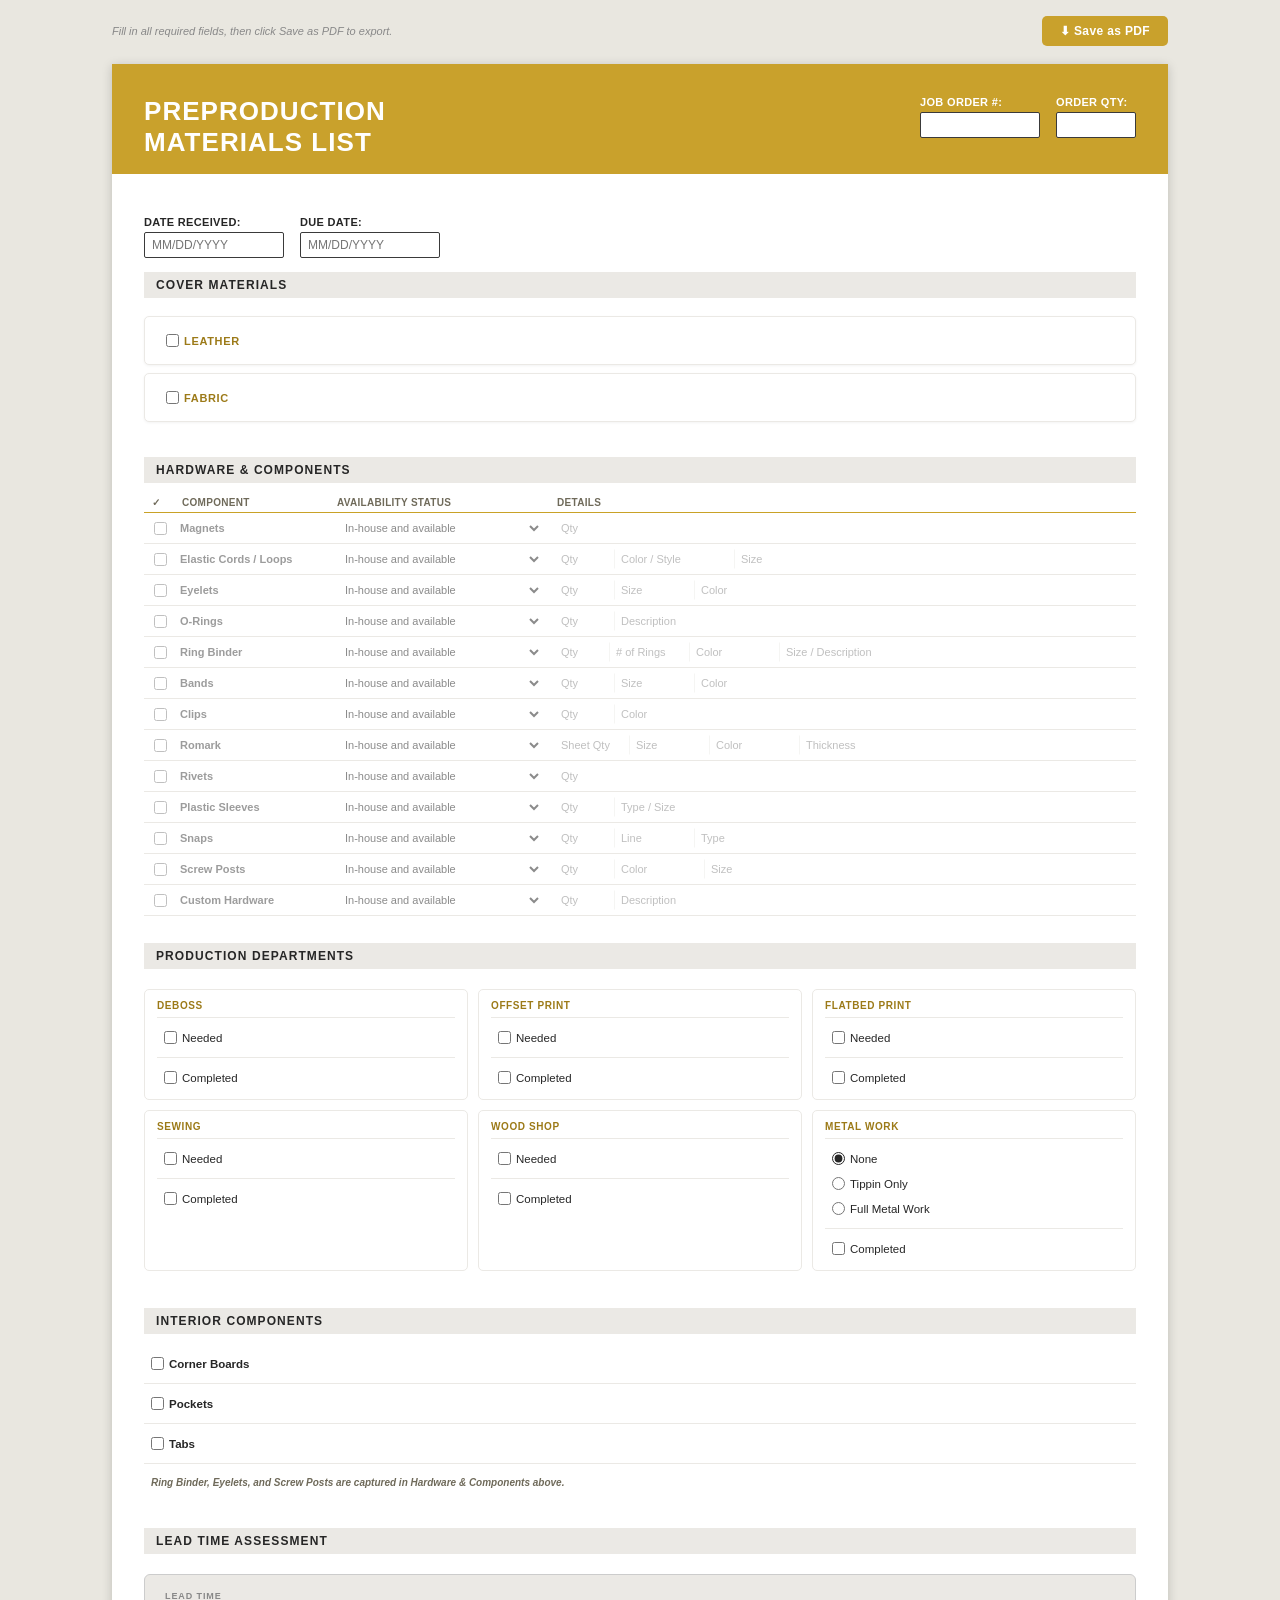
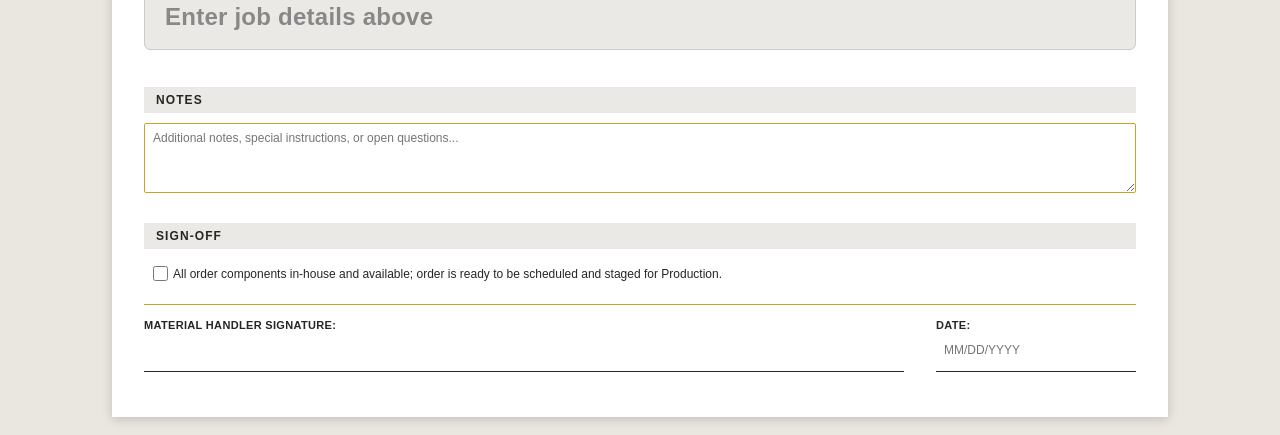
<file: preproduction-materials.html>
<!DOCTYPE html>
<html lang="en">
<head>
  <meta charset="utf-8">
  <meta name="viewport" content="width=device-width, initial-scale=1">
  <title>Preproduction Materials List</title>
  <style>
    /* ============================================================
       COLOR PALETTE
       ============================================================ */
    :root {
      --header-bar: #C9A12C;
      --header-color: #fff;
      --section-header-band: #ebe9e5;
      --panel: #f5f8f8;
      --ink: #262626;
      --boxborder: #3A3A3A;
      --line: #C9A227;
      --header-barlabel: #9C7A18;
      --help-text: #9A8E6A;
      --padding: 32px;
      --t1: #27ae60;
      --t2: #2471a3;
      --t3: #a07d00;
      --t4: #c0392b;
    }

    * { box-sizing: border-box; }

    body {
      margin: 0;
      background: #e9e7e0;
      font-family: "Helvetica Neue", Arial, sans-serif;
      color: var(--ink);
      font-size: 12px;
    }

    .sheet {
      width: 11in;
      min-height: 17in;
      margin: 18px auto;
      background: #fff;
      box-shadow: 0 2px 10px rgba(0,0,0,.18);
      padding: 0;
      position: relative;
    }

    .body { padding: var(--padding); }

    /* ============================================================
       TITLE BAR
       ============================================================ */
    .title {
      background: var(--header-bar);
      color: var(--header-color);
      font-size: 26px;
      font-weight: 800;
      letter-spacing: .04em;
      text-transform: uppercase;
      padding: var(--padding);
      padding-bottom: 16px;
      display: flex;
      justify-content: space-between;
      align-items: flex-start;
      gap: 24px;
    }

    .title-inputs {
      display: flex;
      gap: 16px;
      flex-shrink: 0;
    }

    /* ============================================================
       SECTION HEADER BAND
       ============================================================ */
    .band {
      background: var(--section-header-band);
      color: var(--ink);
      font-size: 12px;
      font-weight: 700;
      letter-spacing: .09em;
      text-transform: uppercase;
      padding: 6px 12px;
      margin: 14px 0 0;
    }

    /* ============================================================
       LABELS, INPUTS, BOXES
       ============================================================ */
    .lab {
      font-size: 11px;
      font-weight: 700;
      letter-spacing: .03em;
      text-transform: uppercase;
      white-space: nowrap;
      color: var(--ink);
    }

    .lab-white { color: var(--header-color); }

    .box {
      border: 1.5px solid var(--boxborder);
      background: #fff;
      height: 26px;
      padding: 3px 7px;
      font: inherit;
      font-size: 12px;
      border-radius: 2px;
      transition: border-color 0.15s;
    }

    .box:hover  { border-color: var(--header-bar); }
    .box:focus  { outline: none; border-color: var(--header-bar); box-shadow: 0 0 0 2px rgba(201,161,44,.35); }

    .section { padding: 10px 0 13px; }

    .frow {
      display: flex;
      align-items: center;
      flex-wrap: wrap;
      gap: 8px 16px;
      margin: 6px 0;
    }

    .input-wrap {
      display: flex;
      flex-direction: column;
      gap: 4px;
    }

    .divider {
      border: none;
      border-top: 1px solid var(--line);
      margin: 10px 0;
    }

    /* ============================================================
       CHECKMARK / RADIO OPTION
       ============================================================ */
    .copt {
      display: inline-flex;
      align-items: center;
      gap: 5px;
      font-size: 11.5px;
      cursor: pointer;
      padding: 4px 6px;
      border-radius: 4px;
      border: solid .5px transparent;
      transition: background-color 0.15s, border-color 0.15s;
    }

    .copt:hover { background: #faf3d6; border-color: var(--header-bar); }
    .copt input[type="checkbox"], .copt input[type="radio"] {
      accent-color: var(--ink);
      width: 13px; height: 13px; margin: 0;
    }

    /* ============================================================
       MATERIAL CARDS (Leather, Fabric)
       ============================================================ */
    .mat-card {
      background: #fff;
      border: 1px solid var(--section-header-band);
      border-radius: 5px;
      box-shadow: 0 1px 3px rgba(0,0,0,.05);
      padding: 12px 14px;
      margin: 8px 0;
    }

    .mat-card-header {
      display: flex;
      align-items: center;
      gap: 12px;
      flex-wrap: wrap;
    }

    .mat-card-title {
      font-size: 11px;
      font-weight: 700;
      letter-spacing: .06em;
      text-transform: uppercase;
      color: var(--header-barlabel);
    }

    .mat-card-body { display: none; margin-top: 12px; }
    .mat-card.active .mat-card-body { display: block; }
    .mat-card.active { border-color: #d4ba6a; }

    /* ============================================================
       HARDWARE TABLE
       ============================================================ */
    .hw-table {
      width: 100%;
      border-collapse: collapse;
      table-layout: fixed;
    }

    .hw-table th {
      font-size: 10px;
      font-weight: 700;
      letter-spacing: .03em;
      color: #6f6a5a;
      text-align: left;
      padding: 4px 8px;
      border-bottom: 1px solid var(--line);
      text-transform: uppercase;
    }

    .hw-table td {
      padding: 3px 6px;
      border-bottom: 1px solid var(--section-header-band);
      vertical-align: middle;
    }

    .hw-table tr.inactive td { opacity: 0.45; }
    .hw-table tr.inactive td input,
    .hw-table tr.inactive td select { pointer-events: none; }

    .hw-table input[type="text"],
    .hw-table select {
      border: 1.5px solid transparent;
      background: transparent;
      padding: 3px 5px;
      font: inherit;
      font-size: 11px;
      border-radius: 3px;
      width: 100%;
      transition: border-color 0.15s, background-color 0.15s;
    }

    .hw-table tr.active input[type="text"]:hover,
    .hw-table tr.active select:hover { border-color: var(--header-bar); }

    .hw-table tr.active input[type="text"]:focus,
    .hw-table tr.active select:focus {
      outline: none; background: #fff;
      border-color: var(--header-bar);
      box-shadow: 0 0 0 2px rgba(201,161,44,.35);
    }

    .hw-table tr.status-bad { background: #fff5f5; }
    .hw-table tr.status-warn { background: #fffbf0; }

    .status-select { font-size: 11px; height: 24px; }

    .hw-det {
      display: flex;
      gap: 0;
      align-items: stretch;
    }

    .hw-det input[type="text"] {
      flex: 1;
      min-width: 50px;
      border-right: 1px solid var(--section-header-band) !important;
      border-radius: 0 !important;
    }

    .hw-det input[type="text"]:last-child { border-right: none !important; }

    /* ============================================================
       PRODUCTION DEPT GRID
       ============================================================ */
    .dept-grid {
      display: grid;
      grid-template-columns: repeat(3, 1fr);
      gap: 10px;
      margin: 10px 0;
    }

    .dept-card {
      border: 1px solid var(--section-header-band);
      border-radius: 5px;
      padding: 10px 12px;
      background: #fff;
    }

    .dept-card-title {
      font-size: 10px;
      font-weight: 700;
      letter-spacing: .06em;
      text-transform: uppercase;
      color: var(--header-barlabel);
      margin-bottom: 8px;
      padding-bottom: 6px;
      border-bottom: 1px solid var(--section-header-band);
    }

    .dept-complete {
      display: flex;
      align-items: center;
      gap: 6px;
      margin-top: 8px;
      padding-top: 8px;
      border-top: 1px solid var(--section-header-band);
      font-size: 11px;
    }

    /* ============================================================
       TIER BADGE
       ============================================================ */
    .tier-badge {
      border-radius: 6px;
      padding: 16px 20px;
      display: flex;
      align-items: flex-start;
      gap: 32px;
      margin: 10px 0;
      -webkit-print-color-adjust: exact;
      print-color-adjust: exact;
    }

    .tier-badge.none  { background: var(--section-header-band); border: 1.5px solid #ccc; }
    .tier-badge.t1    { background: #e8f8f0; border: 1.5px solid var(--t1); }
    .tier-badge.t2    { background: #edf4ff; border: 1.5px solid var(--t2); }
    .tier-badge.t3    { background: #fff8e1; border: 1.5px solid #e6b800; }
    .tier-badge.t4    { background: #fde8e8; border: 1.5px solid var(--t4); }

    .tier-badge-label {
      font-size: 9px;
      font-weight: 700;
      letter-spacing: .1em;
      text-transform: uppercase;
      margin-bottom: 4px;
    }

    .tier-badge.none  .tier-badge-label { color: #888; }
    .tier-badge.t1    .tier-badge-label { color: var(--t1); }
    .tier-badge.t2    .tier-badge-label { color: var(--t2); }
    .tier-badge.t3    .tier-badge-label { color: var(--t3); }
    .tier-badge.t4    .tier-badge-label { color: var(--t4); }

    .tier-badge-main {
      font-size: 24px;
      font-weight: 800;
      letter-spacing: .01em;
      line-height: 1;
    }

    .tier-badge.none  .tier-badge-main { color: #888; }
    .tier-badge.t1    .tier-badge-main { color: var(--t1); }
    .tier-badge.t2    .tier-badge-main { color: var(--t2); }
    .tier-badge.t3    .tier-badge-main { color: var(--t3); }
    .tier-badge.t4    .tier-badge-main { color: var(--t4); }

    .tier-badge-sub {
      font-size: 11px;
      color: #666;
      margin-top: 4px;
    }

    .tier-factors-head {
      font-size: 10px;
      font-weight: 700;
      letter-spacing: .06em;
      text-transform: uppercase;
      color: #555;
      margin-bottom: 5px;
    }

    .tier-reasons {
      list-style: disc;
      margin: 0 0 0 14px;
      padding: 0;
    }

    .tier-reasons li {
      font-size: 11px;
      color: #444;
      margin: 2px 0;
    }

    /* ============================================================
       SIGN-OFF
       ============================================================ */
    .signoff-row {
      display: flex;
      gap: 32px;
      align-items: flex-end;
      margin-top: 10px;
    }

    .signoff-line {
      flex: 1;
      display: flex;
      flex-direction: column;
      gap: 6px;
    }

    .signoff-underline {
      width: 100%;
      border: none;
      border-bottom: 1.5px solid var(--ink);
      margin-top: 2px;
    }

    /* ============================================================
       NOTES
       ============================================================ */
    .notebox {
      width: 100%;
      min-height: 70px;
      border: 1px solid var(--line);
      background: #fff;
      padding: 7px 8px;
      font: inherit;
      font-size: 12px;
      border-radius: 2px;
      resize: vertical;
    }

    .notebox:focus { outline: none; border-color: var(--header-bar); box-shadow: 0 0 0 2px rgba(201,161,44,.35); }

    /* ============================================================
       TOOLBAR
       ============================================================ */
    .toolbar {
      width: 11in;
      margin: 16px auto 8px;
      display: flex;
      justify-content: space-between;
      gap: 8px;
    }

    .save-pdf-btn {
      background: var(--header-bar);
      color: #fff;
      border: none;
      font: inherit;
      font-size: 12px;
      font-weight: 700;
      padding: 8px 18px;
      border-radius: 5px;
      cursor: pointer;
      letter-spacing: .03em;
      transition: background-color 0.15s;
    }

    .save-pdf-btn:hover  { background: #b08020; }
    .save-pdf-btn:active { background: #9a6e18; }

    /* ============================================================
       PRINT
       ============================================================ */
    .print-footer { display: none; }

    @media print {
      :root {
        --header-bar: #ffffff;
        --header-color: #000000;
        --section-header-band: #e1e1e1;
        --ink: #262626;
        --boxborder: #3A3A3A;
        --line: #c6c6c6;
        --header-barlabel: #929292;
        --padding: 24px;
      }

      body { -webkit-print-color-adjust: exact !important; print-color-adjust: exact !important; }
      .toolbar { display: none !important; }
      .sheet { box-shadow: none; margin: 0; }
      button { display: none !important; }

      /* Hide inactive (unchecked) hardware rows */
      .hw-table tr.inactive { display: none; }

      /* Hide unchecked material cards entirely */
      .mat-card:not(.active) { display: none; }

      /* Hide unchecked dept cards */
      .dept-card.dept-not-needed { display: none; }

      /* Inputs look like plain text on print */
      input[type="text"], select, textarea {
        border-color: transparent !important;
        background: transparent !important;
        box-shadow: none !important;
      }

      .copt { border: none; padding: 2px 0; }

      .print-footer {
        display: block;
        position: absolute;
        bottom: 18pt;
        right: 24pt;
        font-size: 8pt;
        color: #aaa;
        font-style: italic;
        letter-spacing: .02em;
      }

      .tier-badge {
        -webkit-print-color-adjust: exact !important;
        print-color-adjust: exact !important;
      }

      @page { size: 11in 17in; margin: 0; }
    }
  </style>
</head>
<body>

  <!-- ===== TOOLBAR ===== -->
  <div class="toolbar">
    <span style="font-size:11px; font-style:italic; color:#888; align-self:center;">
      Fill in all required fields, then click Save as PDF to export.
    </span>
    <button class="save-pdf-btn" onclick="doSave()">⬇ Save as PDF</button>
  </div>

  <div class="sheet">

    <!-- ===== TITLE BAR ===== -->
    <div class="title">
      <span>Preproduction<br>Materials List</span>
      <div class="title-inputs">
        <div class="input-wrap">
          <span class="lab lab-white">Job Order #:</span>
          <input type="text" class="box" id="job-order" style="width:120px;">
        </div>
        <div class="input-wrap">
          <span class="lab lab-white">Order Qty:</span>
          <input type="text" class="box" id="order-qty" style="width:80px;"
                 inputmode="numeric" oninput="this.value=this.value.replace(/\D/g,''); updateTier();">
        </div>
      </div>
    </div>

    <div class="body">

      <!-- ===== JOB DATES ===== -->
      <div class="frow" style="margin: 10px 0 4px;">
        <div class="input-wrap">
          <span class="lab">Date Received:</span>
          <input type="text" class="box" id="date-received" placeholder="MM/DD/YYYY" style="width:140px;">
        </div>
        <div class="input-wrap">
          <span class="lab">Due Date:</span>
          <input type="text" class="box" id="due-date" placeholder="MM/DD/YYYY" style="width:140px;">
        </div>
      </div>

      <!-- ===== COVER MATERIALS ===== -->
      <div class="band">Cover Materials</div>
      <div class="section">

        <!-- LEATHER -->
        <div class="mat-card" id="leather-card">
          <div class="mat-card-header">
            <label class="copt" style="margin:0; font-weight:700;">
              <input type="checkbox" id="leather-include" onchange="toggleCard('leather'); updateTier();">
              <span class="mat-card-title">Leather</span>
            </label>
            <select id="leather-status" class="status-select box" style="display:none; height:26px; width:230px;" onchange="updateLeatherOrderDetails(); updateTier();">
              <option value="in-house">In-house and available</option>
              <option value="ordered-in-stock">Ordered — in-stock at vendor</option>
              <option value="not-in-stock">Ordered — NOT yet in-stock</option>
            </select>
          </div>
          <div class="mat-card-body" id="leather-body">
            <div class="frow">
              <div class="input-wrap">
                <span class="lab">Vendor:</span>
                <input type="text" class="box" style="width:160px;">
              </div>
              <div class="input-wrap">
                <span class="lab">Product Line:</span>
                <input type="text" class="box" style="width:140px;">
              </div>
              <div class="input-wrap">
                <span class="lab">Family:</span>
                <input type="text" class="box" style="width:120px;">
              </div>
              <div class="input-wrap">
                <span class="lab">Color:</span>
                <input type="text" class="box" style="width:100px;">
              </div>
              <div class="input-wrap">
                <span class="lab">Decoration:</span>
                <input type="text" class="box" style="width:120px;">
              </div>
              <div class="input-wrap">
                <span class="lab">Qty:</span>
                <input type="text" class="box" style="width:60px;">
              </div>
              <div class="input-wrap">
                <span class="lab">Unit:</span>
                <div style="display:flex; gap:6px; margin-top:2px;">
                  <label class="copt"><input type="radio" name="leather-unit" value="yards"> Yards</label>
                  <label class="copt"><input type="radio" name="leather-unit" value="meters"> Meters</label>
                </div>
              </div>
            </div>
            <div id="leather-order-details" style="display:none;">
              <hr class="divider">
              <div class="frow">
                <div class="input-wrap">
                  <span class="lab">Date Ordered:</span>
                  <input type="text" class="box" placeholder="MM/DD/YYYY" style="width:130px;">
                </div>
                <div class="input-wrap">
                  <span class="lab">PO #:</span>
                  <input type="text" class="box" style="width:110px;">
                </div>
                <div class="input-wrap">
                  <span class="lab">Date Received:</span>
                  <input type="text" class="box" placeholder="MM/DD/YYYY" style="width:130px;">
                </div>
              </div>
            </div>
          </div>
        </div>

        <!-- FABRIC -->
        <div class="mat-card" id="fabric-card">
          <div class="mat-card-header">
            <label class="copt" style="margin:0; font-weight:700;">
              <input type="checkbox" id="fabric-include" onchange="toggleCard('fabric'); updateTier();">
              <span class="mat-card-title">Fabric</span>
            </label>
            <select id="fabric-status" class="status-select box" style="display:none; height:26px; width:230px;" onchange="updateFabricOrderDetails(); updateTier();">
              <option value="in-house">In-house and available</option>
              <option value="ordered-in-stock">Ordered — in-stock at vendor</option>
              <option value="not-in-stock">Ordered — NOT yet in-stock</option>
            </select>
          </div>
          <div class="mat-card-body" id="fabric-body">
            <div class="frow">
              <div class="input-wrap">
                <span class="lab">Color / Style:</span>
                <input type="text" class="box" style="width:150px;">
              </div>
              <div class="input-wrap">
                <span class="lab">Size:</span>
                <input type="text" class="box" style="width:100px;">
              </div>
              <div class="input-wrap">
                <span class="lab">Vendor:</span>
                <input type="text" class="box" style="width:160px;">
              </div>
            </div>
            <div id="fabric-order-details" style="display:none;">
              <hr class="divider">
              <div class="frow">
                <div class="input-wrap">
                  <span class="lab">Date Ordered:</span>
                  <input type="text" class="box" placeholder="MM/DD/YYYY" style="width:130px;">
                </div>
                <div class="input-wrap">
                  <span class="lab">PO #:</span>
                  <input type="text" class="box" style="width:110px;">
                </div>
                <div class="input-wrap">
                  <span class="lab">Date Received:</span>
                  <input type="text" class="box" placeholder="MM/DD/YYYY" style="width:130px;">
                </div>
              </div>
            </div>
          </div>
        </div>
      </div>

      <!-- ===== HARDWARE & COMPONENTS ===== -->
      <div class="band">Hardware &amp; Components</div>
      <div class="section">
        <table class="hw-table">
          <thead>
            <tr>
              <th style="width:30px;">✓</th>
              <th style="width:155px;">Component</th>
              <th style="width:220px;">Availability Status</th>
              <th>Details</th>
            </tr>
          </thead>
          <tbody id="hw-tbody"></tbody>
        </table>
      </div>

      <!-- ===== PRODUCTION DEPARTMENTS ===== -->
      <div class="band">Production Departments</div>
      <div class="section">
        <div class="dept-grid">

          <!-- Deboss -->
          <div class="dept-card" id="dept-card-deboss">
            <div class="dept-card-title">Deboss</div>
            <label class="copt"><input type="checkbox" id="dept-deboss" onchange="updateDeptCard('deboss'); updateTier();"> Needed</label>
            <div class="dept-complete">
              <label class="copt"><input type="checkbox" id="dept-deboss-done"> Completed</label>
            </div>
          </div>

          <!-- Offset Print -->
          <div class="dept-card" id="dept-card-offset">
            <div class="dept-card-title">Offset Print</div>
            <label class="copt"><input type="checkbox" id="dept-offset" onchange="updateDeptCard('offset'); updateTier();"> Needed</label>
            <div class="dept-complete">
              <label class="copt"><input type="checkbox" id="dept-offset-done"> Completed</label>
            </div>
          </div>

          <!-- Flatbed Print -->
          <div class="dept-card" id="dept-card-flatbed">
            <div class="dept-card-title">Flatbed Print</div>
            <label class="copt"><input type="checkbox" id="dept-flatbed" onchange="updateDeptCard('flatbed'); updateTier();"> Needed</label>
            <div class="dept-complete">
              <label class="copt"><input type="checkbox" id="dept-flatbed-done"> Completed</label>
            </div>
          </div>

          <!-- Sewing -->
          <div class="dept-card" id="dept-card-sewing">
            <div class="dept-card-title">Sewing</div>
            <label class="copt"><input type="checkbox" id="dept-sewing" onchange="updateDeptCard('sewing'); updateTier();"> Needed</label>
            <div class="dept-complete">
              <label class="copt"><input type="checkbox" id="dept-sewing-done"> Completed</label>
            </div>
          </div>

          <!-- Wood Shop -->
          <div class="dept-card" id="dept-card-woodshop">
            <div class="dept-card-title">Wood Shop</div>
            <label class="copt"><input type="checkbox" id="dept-woodshop" onchange="updateDeptCard('woodshop'); updateTier();"> Needed</label>
            <div class="dept-complete">
              <label class="copt"><input type="checkbox" id="dept-woodshop-done"> Completed</label>
            </div>
          </div>

          <!-- Metal Work -->
          <div class="dept-card" id="dept-card-metal">
            <div class="dept-card-title">Metal Work</div>
            <div style="display:flex; flex-direction:column; gap:2px;">
              <label class="copt"><input type="radio" name="metal-work" value="none"   id="metal-none"   checked onchange="updateDeptCard('metal'); updateTier();"> None</label>
              <label class="copt"><input type="radio" name="metal-work" value="tippin" id="metal-tippin"        onchange="updateDeptCard('metal'); updateTier();"> Tippin Only</label>
              <label class="copt"><input type="radio" name="metal-work" value="full"   id="metal-full"          onchange="updateDeptCard('metal'); updateTier();"> Full Metal Work</label>
            </div>
            <div class="dept-complete">
              <label class="copt"><input type="checkbox" id="dept-metal-done"> Completed</label>
            </div>
          </div>

        </div>
      </div>

      <!-- ===== INTERIOR COMPONENTS ===== -->
      <div class="band">Interior Components</div>
      <div class="section">

        <!-- Corner Boards -->
        <div style="padding: 8px 0; border-bottom: 1px solid var(--section-header-band);">
          <div style="display:flex; align-items:center; gap:12px; flex-wrap:wrap;">
            <label class="copt" style="font-weight:700;">
              <input type="checkbox" id="cb-include" onchange="toggleIntComp('cb'); updateTier();">
              Corner Boards
            </label>
            <div id="cb-details" style="display:none; gap:20px; flex-wrap:wrap; align-items:center;">
              <div>
                <span class="lab" style="display:block; margin-bottom:4px;">Panel Count:</span>
                <div style="display:flex; gap:8px;">
                  <label class="copt"><input type="radio" name="cb-panels" value="1-4" checked onchange="updateTier();"> 1–4 Panels</label>
                  <label class="copt"><input type="radio" name="cb-panels" value="5+"        onchange="updateTier();"> 5+ Panels</label>
                </div>
              </div>
              <div>
                <span class="lab" style="display:block; margin-bottom:4px;">Type:</span>
                <div style="display:flex; gap:8px;">
                  <label class="copt"><input type="radio" name="cb-type" value="std"    id="cb-std"    checked onchange="updateTier();"> Standard</label>
                  <label class="copt"><input type="radio" name="cb-type" value="nonstd" id="cb-nonstd"        onchange="updateTier();"> Non-Standard</label>
                </div>
              </div>
              <div class="dept-complete" style="margin-top:0; padding-top:0; border-top:none;">
                <label class="copt"><input type="checkbox"> Completed</label>
              </div>
            </div>
          </div>
        </div>

        <!-- Pockets -->
        <div style="padding: 8px 0; border-bottom: 1px solid var(--section-header-band);">
          <div style="display:flex; align-items:center; gap:12px; flex-wrap:wrap;">
            <label class="copt" style="font-weight:700;">
              <input type="checkbox" id="pockets-include" onchange="toggleIntComp('pockets'); updateTier();">
              Pockets
            </label>
            <div id="pockets-details" style="display:none; gap:20px; flex-wrap:wrap; align-items:center;">
              <div>
                <span class="lab" style="display:block; margin-bottom:4px;">Type:</span>
                <div style="display:flex; gap:8px;">
                  <label class="copt"><input type="radio" name="pockets-type" value="std"    id="pockets-std"    checked onchange="updateTier();"> Standard</label>
                  <label class="copt"><input type="radio" name="pockets-type" value="nonstd" id="pockets-nonstd"        onchange="updateTier();"> Non-Standard</label>
                </div>
              </div>
              <div class="dept-complete" style="margin-top:0; padding-top:0; border-top:none;">
                <label class="copt"><input type="checkbox"> Completed</label>
              </div>
            </div>
          </div>
        </div>

        <!-- Tabs -->
        <div style="padding: 8px 0; border-bottom: 1px solid var(--section-header-band);">
          <label class="copt" style="font-weight:700;">
            <input type="checkbox" id="tabs-include">
            Tabs
          </label>
        </div>

        <!-- Ring Binder (interior context) -->
        <div style="padding: 8px 0;">
          <label class="copt" style="font-weight:700; color: #6f6a5a; font-size:10px; font-style:italic;">
            Ring Binder, Eyelets, and Screw Posts are captured in Hardware &amp; Components above.
          </label>
        </div>

      </div>

      <!-- ===== LEAD TIME ASSESSMENT ===== -->
      <div class="band">Lead Time Assessment</div>
      <div class="section">
        <div id="tier-badge" class="tier-badge none">
          <div>
            <div class="tier-badge-label" id="tier-label">LEAD TIME</div>
            <div class="tier-badge-main" id="tier-main">Enter job details above</div>
            <div class="tier-badge-sub"  id="tier-sub"></div>
          </div>
          <div id="tier-factors" style="display:none;">
            <div class="tier-factors-head">Qualifying Factors:</div>
            <ul class="tier-reasons" id="tier-reasons"></ul>
          </div>
        </div>
      </div>

      <!-- ===== NOTES ===== -->
      <div class="band">Notes</div>
      <div class="section">
        <textarea class="notebox" id="notes-field" placeholder="Additional notes, special instructions, or open questions..."></textarea>
      </div>

      <!-- ===== SIGN-OFF ===== -->
      <div class="band">Sign-off</div>
      <div class="section">
        <label class="copt" style="font-size:12px; letter-spacing:0; text-transform:none; font-style:normal; padding: 6px 8px;">
          <input type="checkbox" id="all-ready" style="width:15px; height:15px;">
          <span>All order components in-house and available; order is ready to be scheduled and staged for Production.</span>
        </label>
        <hr class="divider" style="margin: 16px 0 14px;">
        <div class="signoff-row">
          <div class="signoff-line">
            <span class="lab">Material Handler Signature:</span>
            <input type="text" class="box" style="width:100%; background:transparent; border-color:transparent;">
            <div class="signoff-underline"></div>
          </div>
          <div class="signoff-line" style="max-width:200px;">
            <span class="lab">Date:</span>
            <input type="text" class="box" placeholder="MM/DD/YYYY" style="width:100%; background:transparent; border-color:transparent;">
            <div class="signoff-underline"></div>
          </div>
        </div>
      </div>

    </div><!-- /.body -->

    <div class="print-footer" id="printFooter"></div>

  </div><!-- /.sheet -->

  <script>
    /* ================================================================
       HARDWARE MATERIALS CONFIG
       ================================================================ */
    var HW_MATERIALS = [
      { id: 'magnets',       label: 'Magnets',              fields: [{ ph: 'Qty', w: 60 }] },
      { id: 'elastic-cords', label: 'Elastic Cords / Loops',fields: [{ ph: 'Qty', w: 60 }, { ph: 'Color / Style', w: 120 }, { ph: 'Size', w: 80 }] },
      { id: 'eyelets',       label: 'Eyelets',              fields: [{ ph: 'Qty', w: 60 }, { ph: 'Size', w: 80 }, { ph: 'Color', w: 90 }] },
      { id: 'o-rings',       label: 'O-Rings',              fields: [{ ph: 'Qty', w: 60 }, { ph: 'Description', w: 200 }] },
      { id: 'ring-binder',   label: 'Ring Binder',          fields: [{ ph: 'Qty', w: 55 }, { ph: '# of Rings', w: 80 }, { ph: 'Color', w: 90 }, { ph: 'Size / Description', w: 150 }] },
      { id: 'bands',         label: 'Bands',                fields: [{ ph: 'Qty', w: 60 }, { ph: 'Size', w: 80 }, { ph: 'Color', w: 90 }] },
      { id: 'clips',         label: 'Clips',                fields: [{ ph: 'Qty', w: 60 }, { ph: 'Color', w: 90 }] },
      { id: 'romark',        label: 'Romark',               fields: [{ ph: 'Sheet Qty', w: 75 }, { ph: 'Size', w: 80 }, { ph: 'Color', w: 90 }, { ph: 'Thickness', w: 90 }] },
      { id: 'rivets',        label: 'Rivets',               fields: [{ ph: 'Qty', w: 60 }] },
      { id: 'plastic-sleeves',label:'Plastic Sleeves',       fields: [{ ph: 'Qty', w: 60 }, { ph: 'Type / Size', w: 140 }] },
      { id: 'snaps',         label: 'Snaps',                fields: [{ ph: 'Qty', w: 60 }, { ph: 'Line', w: 80 }, { ph: 'Type', w: 100 }] },
      { id: 'screw-posts',   label: 'Screw Posts',          fields: [{ ph: 'Qty', w: 60 }, { ph: 'Color', w: 90 }, { ph: 'Size', w: 80 }] },
      { id: 'custom-hardware',label:'Custom Hardware',       fields: [{ ph: 'Qty', w: 60 }, { ph: 'Description', w: 220 }] }
    ];

    var STATUS_HTML =
      '<select class="status-select hw-status" onchange="updateHwRowStyle(this); updateTier();" style="height:24px; width:100%;">' +
        '<option value="in-house">In-house and available</option>' +
        '<option value="ordered-in-stock">Ordered — in-stock at vendor</option>' +
        '<option value="not-in-stock">Ordered — NOT yet in-stock</option>' +
      '</select>';

    /* Build hardware table rows */
    function buildHwTable() {
      var tbody = document.getElementById('hw-tbody');
      HW_MATERIALS.forEach(function(mat) {
        var detHtml = '<div class="hw-det">';
        mat.fields.forEach(function(f) {
          detHtml += '<input type="text" placeholder="' + f.ph + '" style="max-width:' + f.w + 'px;">';
        });
        detHtml += '</div>';

        var tr = document.createElement('tr');
        tr.className = 'inactive';
        tr.dataset.matId = mat.id;
        tr.innerHTML =
          '<td style="text-align:center; width:30px;">' +
            '<input type="checkbox" class="hw-cb" style="width:13px; height:13px; accent-color:var(--ink);" onchange="toggleHwRow(this);">' +
          '</td>' +
          '<td style="width:155px; font-size:11px; font-weight:600;">' + mat.label + '</td>' +
          '<td style="width:220px;">' + STATUS_HTML + '</td>' +
          '<td>' + detHtml + '</td>';
        tbody.appendChild(tr);
      });
    }

    /* Toggle hardware row active/inactive */
    function toggleHwRow(cb) {
      var tr = cb.closest('tr');
      tr.className = cb.checked ? 'active' : 'inactive';
      if (cb.checked) {
        updateHwRowStyle(tr.querySelector('.hw-status'));
      } else {
        tr.classList.remove('status-bad', 'status-warn');
      }
      updateTier();
    }

    /* Color-code row by status */
    function updateHwRowStyle(sel) {
      var tr = sel.closest('tr');
      tr.classList.remove('status-bad', 'status-warn');
      if (sel.value === 'not-in-stock')     tr.classList.add('status-bad');
      if (sel.value === 'ordered-in-stock') tr.classList.add('status-warn');
    }

    /* ================================================================
       COVER MATERIAL CARDS
       ================================================================ */
    function toggleCard(id) {
      var cb     = document.getElementById(id + '-include');
      var card   = document.getElementById(id + '-card');
      var status = document.getElementById(id + '-status');
      if (cb.checked) {
        card.classList.add('active');
        status.style.display = '';
      } else {
        card.classList.remove('active');
        status.style.display = 'none';
        var details = document.getElementById(id + '-order-details');
        if (details) details.style.display = 'none';
      }
    }

    function updateLeatherOrderDetails() {
      var val = document.getElementById('leather-status').value;
      document.getElementById('leather-order-details').style.display =
        (val === 'ordered-in-stock' || val === 'not-in-stock') ? '' : 'none';
    }

    function updateFabricOrderDetails() {
      var val = document.getElementById('fabric-status').value;
      document.getElementById('fabric-order-details').style.display =
        (val === 'ordered-in-stock' || val === 'not-in-stock') ? '' : 'none';
    }

    /* ================================================================
       INTERIOR COMPONENT TOGGLE
       ================================================================ */
    function toggleIntComp(id) {
      var cb      = document.getElementById(id + '-include');
      var details = document.getElementById(id + '-details');
      details.style.display = cb.checked ? 'flex' : 'none';
    }

    /* ================================================================
       DEPT CARD: mark as not-needed for print hiding
       ================================================================ */
    function updateDeptCard(key) {
      if (key === 'metal') {
        var val = document.querySelector('input[name="metal-work"]:checked');
        var card = document.getElementById('dept-card-metal');
        if (val && val.value === 'none') {
          card.classList.add('dept-not-needed');
        } else {
          card.classList.remove('dept-not-needed');
        }
      } else {
        var cb   = document.getElementById('dept-' + key);
        var card = document.getElementById('dept-card-' + key);
        if (cb && cb.checked) {
          card.classList.remove('dept-not-needed');
        } else {
          card.classList.add('dept-not-needed');
        }
      }
    }

    /* ================================================================
       TIER DETERMINATION
       ================================================================ */
    var TIER_INFO = {
      1: { label: 'TIER 1 — FAST TRACK', days: '15 Work Days', cls: 't1' },
      2: { label: 'TIER 2 — STANDARD',   days: '25 Work Days', cls: 't2' },
      3: { label: 'TIER 3 — COMPLEX',    days: '40 Work Days', cls: 't3' },
      4: { label: 'TIER 4 — TBD',        days: 'Lead time to be determined', cls: 't4' }
    };

    function determineTier() {
      var reasons = [];
      var tier = 1;

      function escalate(n, reason) {
        if (n > tier) { tier = n; }
        if (n === 4) { tier = 4; }
        if (reason) reasons.push({ level: n, text: reason });
      }

      /* --- Quantity --- */
      var qty = parseInt(document.getElementById('order-qty').value) || 0;
      if (qty > 1000) {
        escalate(4, 'Quantity (' + qty + ') exceeds 1,000 — Tier 4 threshold');
      } else if (qty > 250) {
        escalate(3, 'Quantity (' + qty + ') exceeds 250');
      } else if (qty > 100) {
        escalate(2, 'Quantity (' + qty + ') exceeds 100');
      }

      /* --- Cover material status --- */
      ['leather', 'fabric'].forEach(function(id) {
        var cb = document.getElementById(id + '-include');
        if (!cb || !cb.checked) return;
        var sel = document.getElementById(id + '-status');
        if (!sel) return;
        var label = id.charAt(0).toUpperCase() + id.slice(1);
        if (sel.value === 'not-in-stock') {
          escalate(4, label + ': ordered, NOT yet in-stock at vendor — Tier 4 threshold');
        } else if (sel.value === 'ordered-in-stock') {
          escalate(2, label + ': ordered (in-stock at vendor)');
        }
      });

      /* --- Hardware material status --- */
      document.querySelectorAll('#hw-tbody tr.active').forEach(function(tr) {
        var matId = tr.dataset.matId || '';
        var sel   = tr.querySelector('.hw-status');
        if (!sel) return;
        var label = tr.querySelector('td:nth-child(2)').textContent.trim();
        if (sel.value === 'not-in-stock') {
          escalate(4, label + ': ordered, NOT yet in-stock at vendor — Tier 4 threshold');
        } else if (sel.value === 'ordered-in-stock') {
          escalate(2, label + ': ordered (in-stock at vendor)');
        }
      });

      /* --- Production departments --- */
      if (document.getElementById('dept-flatbed').checked) {
        escalate(3, 'Flatbed Print required');
      }
      if (document.getElementById('dept-woodshop').checked) {
        escalate(3, 'Wood Shop required');
      }
      var metalChecked = document.querySelector('input[name="metal-work"]:checked');
      var metalVal = metalChecked ? metalChecked.value : 'none';
      if (metalVal === 'full') {
        escalate(3, 'Full Metal Work required');
      } else if (metalVal === 'tippin') {
        escalate(2, 'Metal Work (Tippin Only) required');
      }
      if (document.getElementById('dept-offset').checked) {
        escalate(2, 'Offset Print required');
      }
      if (document.getElementById('dept-sewing').checked) {
        escalate(2, 'Sewing required');
      }

      /* --- Interior components --- */
      var cbInclude = document.getElementById('cb-include').checked;
      if (cbInclude) {
        var cbPanels = document.querySelector('input[name="cb-panels"]:checked');
        var cbType   = document.querySelector('input[name="cb-type"]:checked');
        if (cbPanels && cbPanels.value === '5+') {
          escalate(3, 'Corner boards: 5+ panels');
        }
        if (cbType && cbType.value === 'nonstd') {
          escalate(3, 'Non-standard corner boards');
        }
      }
      var pkInclude = document.getElementById('pockets-include').checked;
      if (pkInclude) {
        var pkType = document.querySelector('input[name="pockets-type"]:checked');
        if (pkType && pkType.value === 'nonstd') {
          escalate(3, 'Non-standard pockets');
        }
      }

      return { tier: tier, reasons: reasons };
    }

    /* ================================================================
       UPDATE TIER DISPLAY
       ================================================================ */
    function updateTier() {
      var result = determineTier();
      var tier   = result.tier;
      var badge  = document.getElementById('tier-badge');
      var main   = document.getElementById('tier-main');
      var sub    = document.getElementById('tier-sub');
      var label  = document.getElementById('tier-label');
      var factors= document.getElementById('tier-factors');
      var list   = document.getElementById('tier-reasons');

      /* Only show tier if at least qty or some input has been touched */
      var qty = parseInt(document.getElementById('order-qty').value) || 0;
      var hasAnyInput = qty > 0 ||
        document.getElementById('leather-include').checked ||
        document.getElementById('fabric-include').checked ||
        document.querySelectorAll('#hw-tbody tr.active').length > 0 ||
        document.getElementById('dept-flatbed').checked ||
        document.getElementById('dept-woodshop').checked ||
        document.getElementById('dept-offset').checked ||
        document.getElementById('dept-sewing').checked ||
        (document.querySelector('input[name="metal-work"]:checked') &&
         document.querySelector('input[name="metal-work"]:checked').value !== 'none') ||
        document.getElementById('cb-include').checked ||
        document.getElementById('pockets-include').checked;

      if (!hasAnyInput) {
        badge.className = 'tier-badge none';
        main.textContent = 'Enter job details above';
        sub.textContent  = '';
        label.textContent = 'LEAD TIME';
        factors.style.display = 'none';
        return;
      }

      var info = TIER_INFO[tier];
      badge.className = 'tier-badge ' + info.cls;
      label.textContent = 'LEAD TIME';
      main.textContent  = info.label;
      sub.textContent   = info.days;

      /* Reasons list */
      list.innerHTML = '';
      if (result.reasons.length > 0) {
        factors.style.display = '';
        result.reasons.forEach(function(r) {
          var li = document.createElement('li');
          li.textContent = r.text;
          list.appendChild(li);
        });
      } else {
        factors.style.display = '';
        list.innerHTML = '<li>All conditions within Tier 1 thresholds</li>';
      }
    }

    /* ================================================================
       PRINT FOOTER + SAVE
       ================================================================ */
    function updatePrintFooter() {
      var d = new Date();
      document.getElementById('printFooter').textContent =
        'Printed ' + d.toLocaleDateString('en-US', { month:'short', day:'numeric', year:'numeric' });
    }

    function doSave() {
      updatePrintFooter();
      window.print();
    }

    /* ================================================================
       INIT
       ================================================================ */
    buildHwTable();
    /* Set all dept cards as "not-needed" initially (none are checked) */
    ['deboss','offset','flatbed','sewing','woodshop'].forEach(function(k) {
      document.getElementById('dept-card-' + k).classList.add('dept-not-needed');
    });
    document.getElementById('dept-card-metal').classList.add('dept-not-needed');

    /* Hide interior component details initially */
    document.getElementById('cb-details').style.display = 'none';
    document.getElementById('pockets-details').style.display = 'none';
  </script>

</body>
</html>
</file>
